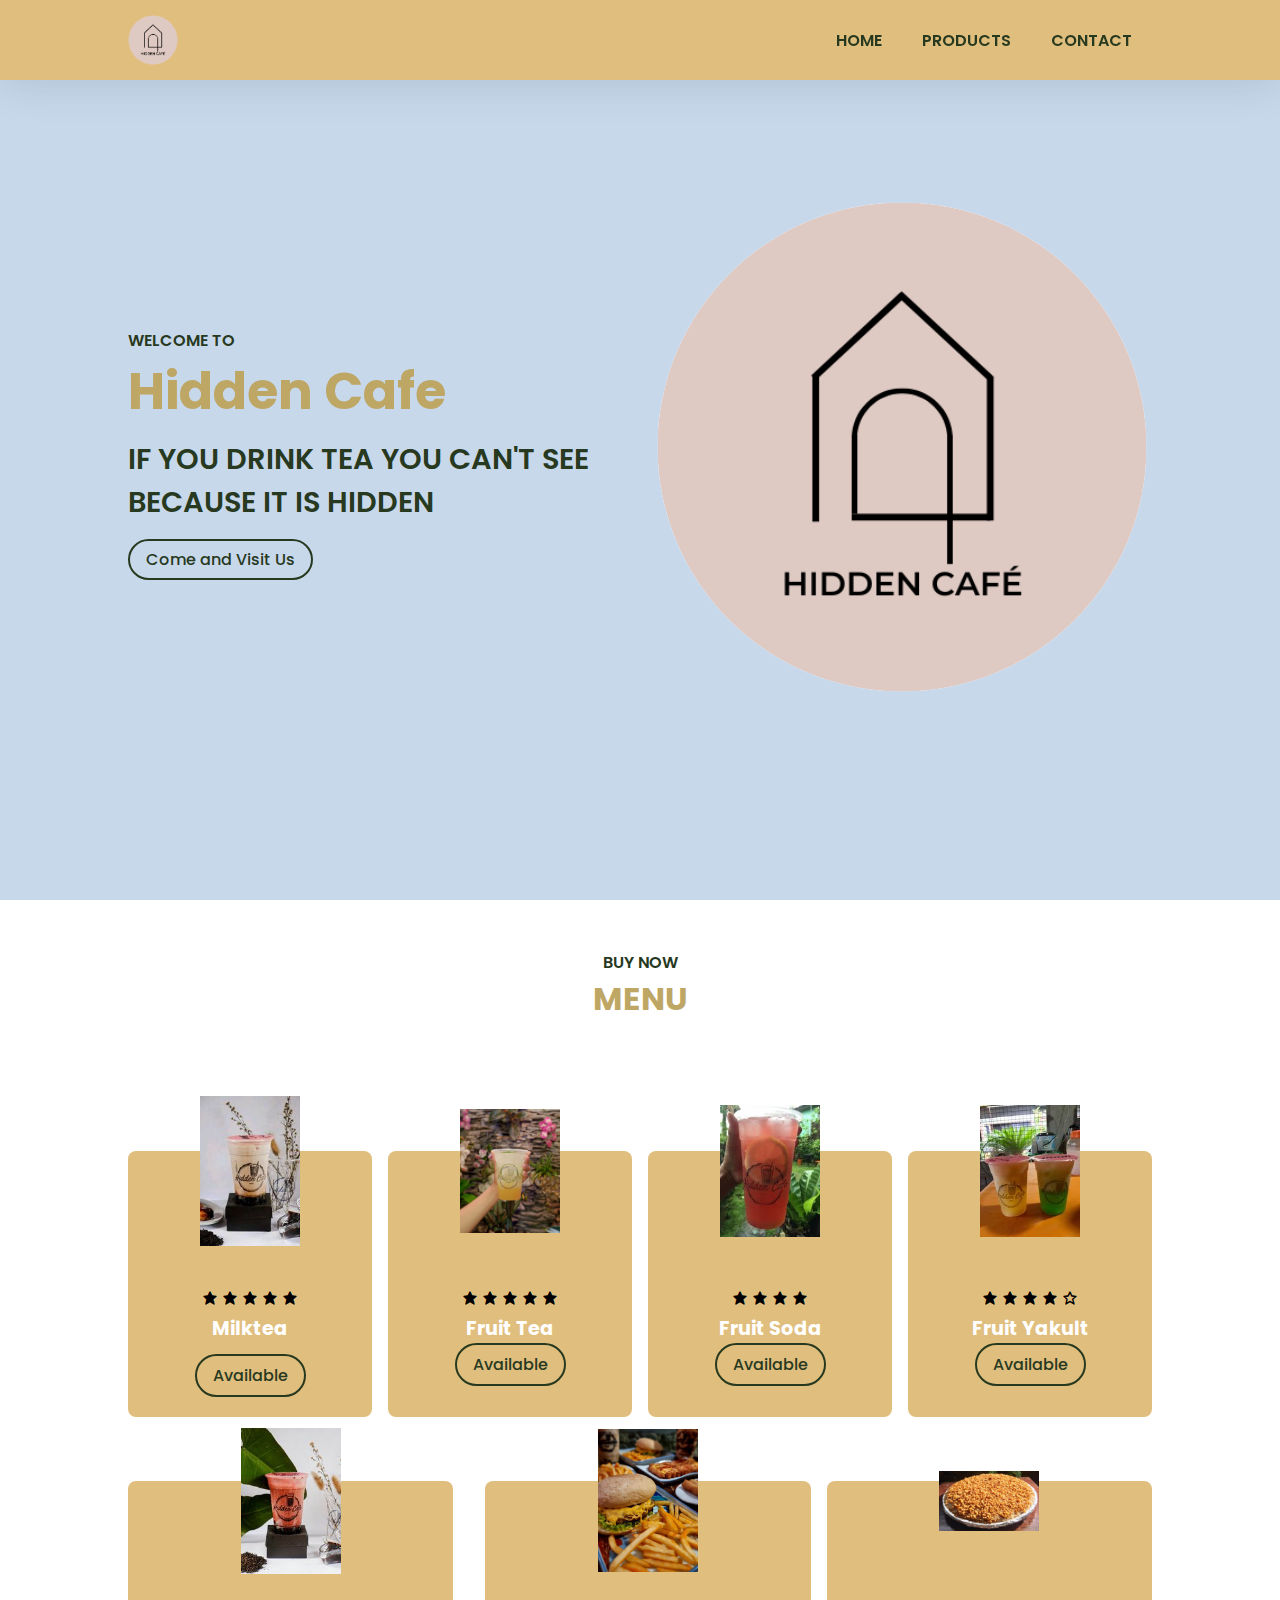
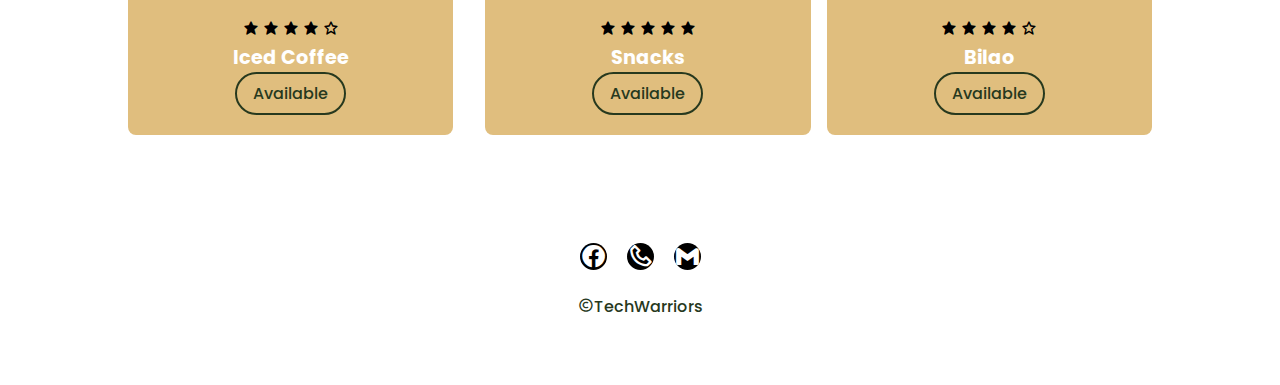
<file: index.html>
<!DOCTYPE html>
<html lang="en">
    <head>
        <title>Hidden Cafe</title>
        <meta charset="UTF-8">
        <meta http-equiv="X-UA-Compatible" content="IE=edge">
        <meta name="viewport" content="width=device-width, initial-scale=1.0">
        <link rel="icon" href="image/icon.png">
        <!--link To Css-->
        <link rel="stylesheet" href="css/style.css">
        <!-- Box Icons-->    
        <link rel="stylesheet"
        href="https://cdn.jsdelivr.net/npm/boxicons@latest/css/boxicons.min.css">
    </head>
    <body>
    <!--Navbar-->
    <header>
        <a href="#" class="logo"><img src="image/icon.png" alt="hidden cafe logo"></a>
        
        <ul class="navbar">
            <li><a href="#home">HOME</a></li>
            <li><a href="#products">PRODUCTS</a></li>
            <li><a href="#contact">CONTACT</a></li>
        </ul>
    
    </header>
    <!--HOME-->
    <section class="home" id="home">
        <div class="home-text">
            <span>Welcome To</span>
            <h1>Hidden Cafe</h1>
            <h2>If you drink tea you can't see<br> because it is HIDDEN</h2>
            <a href="#" class="btn">Come and Visit Us</a>
        </div>
        <div class="home-img">
            <img src="image/icon.png" alt="hidden cafe logo">
        </div>
    </section>
    <section class="products" id="products">
        <div class="heading">
                <span>Buy Now</span>
                <h1>MENU</h1>
            </div>
            <div class="products-container">
                <div class="box">
                    <div class="box-img">
                        <img src="image/milktea.jpg" alt="Milk tea">
                    </div>
                    <div class="stars">
                        <i class='bx bxs-star'></i>
                        <i class='bx bxs-star'></i>
                        <i class='bx bxs-star'></i>
                        <i class='bx bxs-star'></i>
                        <i class='bx bxs-star'></i>
                    </div>
                    <h2>Milktea</h2>
                    <span> </span>
                    <a href="Milkteaflavor.html" class="btn">Available</a>
                </div>
                     <div class="box">
                <div class="box-img">
                    <img src="image/fruitTea.jpg" alt="Fruit Tea">
                </div>
                <div class="stars">
                    <i class='bx bxs-star'></i>
                    <i class='bx bxs-star'></i>
                    <i class='bx bxs-star'></i>
                    <i class='bx bxs-star'></i>
                    <i class='bx bxs-star'></i>
                </div>
                <h2>Fruit Tea</h2>
                <a href="fruit tea.html"class="btn">Available</a>
                </div>
                <div class="box">
                    <div class="box-img">
                    <img src="image/fruitSoda.jpg" alt="Fruit Soda">
                </div>
                <div class="stars">
                    <i class='bx bxs-star'></i>
                    <i class='bx bxs-star'></i>
                    <i class='bx bxs-star'></i>
                    <i class='bx bxs-star'></i>
                </div>
                <h2>Fruit Soda</h2>
                <a href="fruitsoda.html" class="btn">Available</a>
                </div>
                <div class="box">
                    <div class="box-img">
                    <img src="image/fruitYakult.jpg" alt="Fruit Yakult">
                </div>
                <div class="stars">
                    <i class='bx bxs-star'></i>
                    <i class='bx bxs-star'></i>
                    <i class='bx bxs-star'></i>
                    <i class='bx bxs-star'></i>
                    <i class='bx bx-star' ></i>
                </div>
                <h2>Fruit Yakult</h2>
                <a href="fruit yakult.html" class="btn">Available</a>
                </div>
                <div class="box">
                    <div class="box-img">
                    <img src="image/IcedCoffee.jpg" alt="Iced Coffee">
                </div>
                <div class="stars">
                    <i class='bx bxs-star'></i>
                    <i class='bx bxs-star'></i>
                    <i class='bx bxs-star'></i>
                    <i class='bx bxs-star'></i>
                    <i class='bx bx-star' ></i>
                </div>        
                <h2>Iced Coffee</h2>
                <a href="Iced Coffee.html" class="btn">Available</a>
                </div>
            <div class="products-container"></div>
                <div class="box">
                    <div class="box-img">
                        <img src="image/snacks.jpg" alt="Snacks">
                </div>
                <div class="stars">
                    <i class='bx bxs-star'></i>
                    <i class='bx bxs-star'></i>
                    <i class='bx bxs-star'></i>
                    <i class='bx bxs-star'></i>
                    <i class='bx bxs-star'></i>
                </div>
                <h2>Snacks</h2>
                <a href="snacks.html" class="btn">Available</a>
                </div>
                <div class="box">
                     <div class="box-img">
                    <img src="image/bilao.jpg" alt="Bilao">
                </div>
                 <div class="stars">
                    <i class='bx bxs-star'></i>
                    <i class='bx bxs-star'></i>
                    <i class='bx bxs-star'></i>
                    <i class='bx bxs-star'></i>
                    <i class='bx bx-star' ></i>   
                </div>
                <h2>Bilao</h2>
                <a href="bilao.html" class="btn">Available</a>
                </div>
            </div>
    </div>
    </section>
    <section class="contact" id="contact">
        <div class="social">
            <a href="https://www.facebook.com/profile.php?id=100086311365367"><i class='bx bxl-facebook-circle' ></i></a>
            <a href="#"><i class='bx bx-phone'></i></i></a>
            <a href="https://l.facebook.com/l.php?u=https%3A%2F%2Fmail.google.com%2Fmail%2Fu%2F1%2F%3Ffbclid%3DIwAR2liajuRIXSs3pe4M2zfr3mFgVaLmNWqS-awzXGIAOpJj_uG2xFTkqTKFU%23inbox%3Fcompose%3DCllgCJTLpLvrVPNTHSslzVxfxJFXgLznzcSHpQpBzsdVvFkfNCFzGBmZdBzHqSHKCQTBBmfVrpL&h=AT38zEBx5f9hDCjrkaUKXOIbEU5x3Qe_wyc-og5F3fSC-43dmpoVC2BVTsVBz-q5xbQGFOgwryHR0JTLfv61gKXGi4Hp_h__791e0Rr-Q_fZus9uBS0p2VPJDRf62O4Ug4XnMA"><i class='bx bxl-gmail'></i></i></a>
        </div>
        <div class="links">
            <a href="personal info.html"><i class='bx bx-copyright'></i>TechWarriors</a>
        </div>
    </section>       
        
            
    <!--Link To Custom Js-->
    <script src="main.js"></script>
    </body>
</html>
</file>
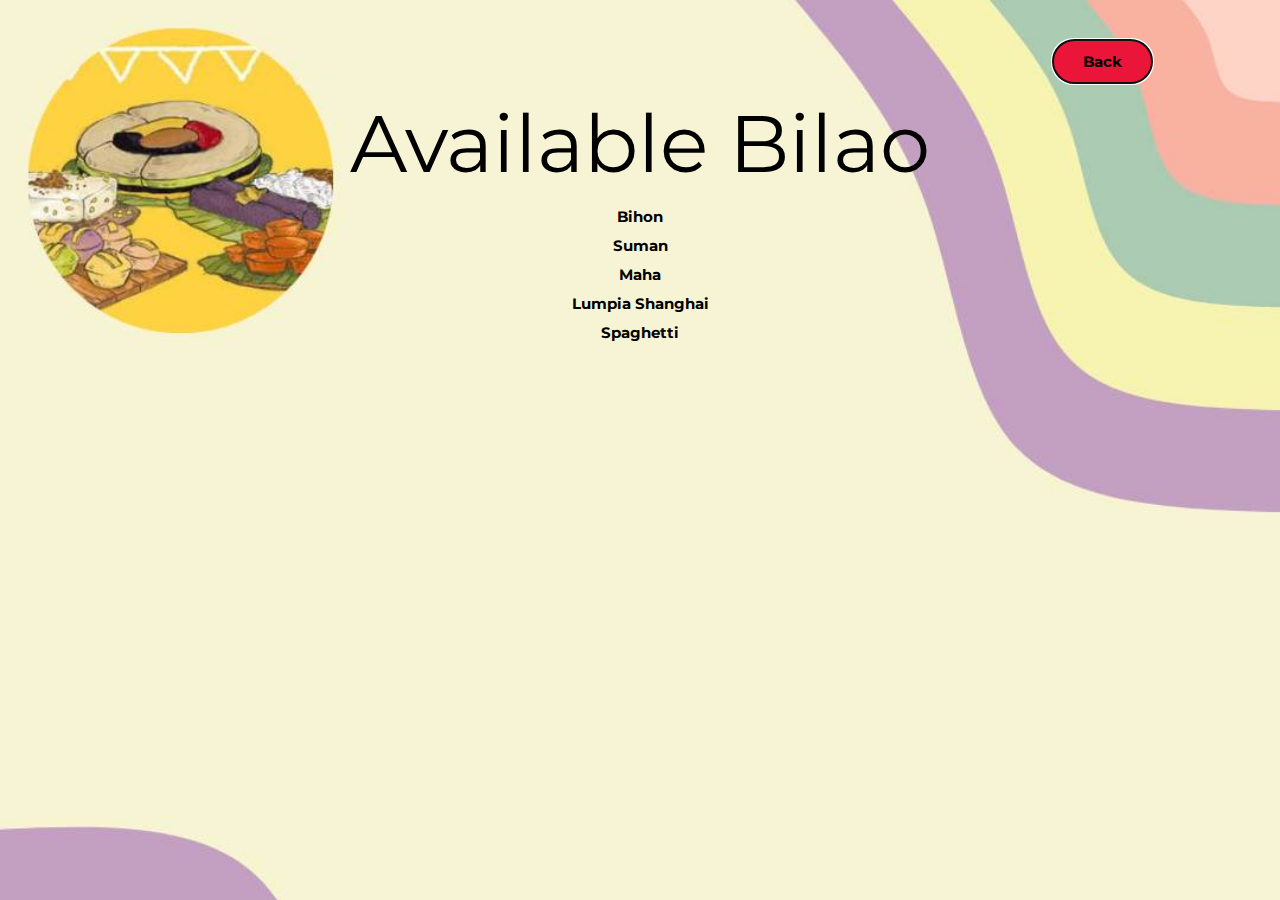
<file: bilao.html>
<!DOCTYPE html>
<html>
<head>
   <title>Hidden Cafe</title>
   <meta charset="UTF-8">
   <meta http-equiv="X-UA-Compatible" content="IE=edge">
   <meta name="viewport" content="width=device-width, initial-scale=1.0">
   <link rel="icon" href="image/icon.png">
   <link rel="stylesheet" href="css/products.css">
  

</style>
   </style>
</head>
<body background = "image/bbilao.jpg">
    <header>
            <nav>
                <a href="index.html#products"><button autofocus= autofocus>Back</button></a>
            </nav>
            <style>
                table {
                  font-family:Georgia ;font-weight: bold; font-size: 15px; color: black;
                  border-collapse: collapse;
                  width: 100%;
                }
                body {
                   background-repeat: no-repeat;
                   background-size: cover;
                }
                
                td, th {
                  border: 0px solid #dddddddd;
                  text-align: center;
                  padding: 5px;
                }
                
                </style>
                ‌</head>
                <body>
                <br>
                <br>
                <br>
                <br>
                <br>
                <p style="font-size:80px; color: black; text-align:center"> Available Bilao </p>
                
                <table>
                  <tr>
                    <th></th>
                
                  </tr>
                  <tr>
                
                    <td> Bihon </td>
                
                
                
                  </tr>
                  <tr>
                    <td> Suman </td>
                
                
                
                  </tr>
                  <tr>
                    <td> Maha </td>
                
                
                
                  </tr>
                  <tr>
                    <td> Lumpia Shanghai </td>
                
                
                  
                  </tr>
                  <tr>
                
                     <td> Spaghetti  </td>
                
                
                  </tr>
    </header>
</body>
</html>
</file>
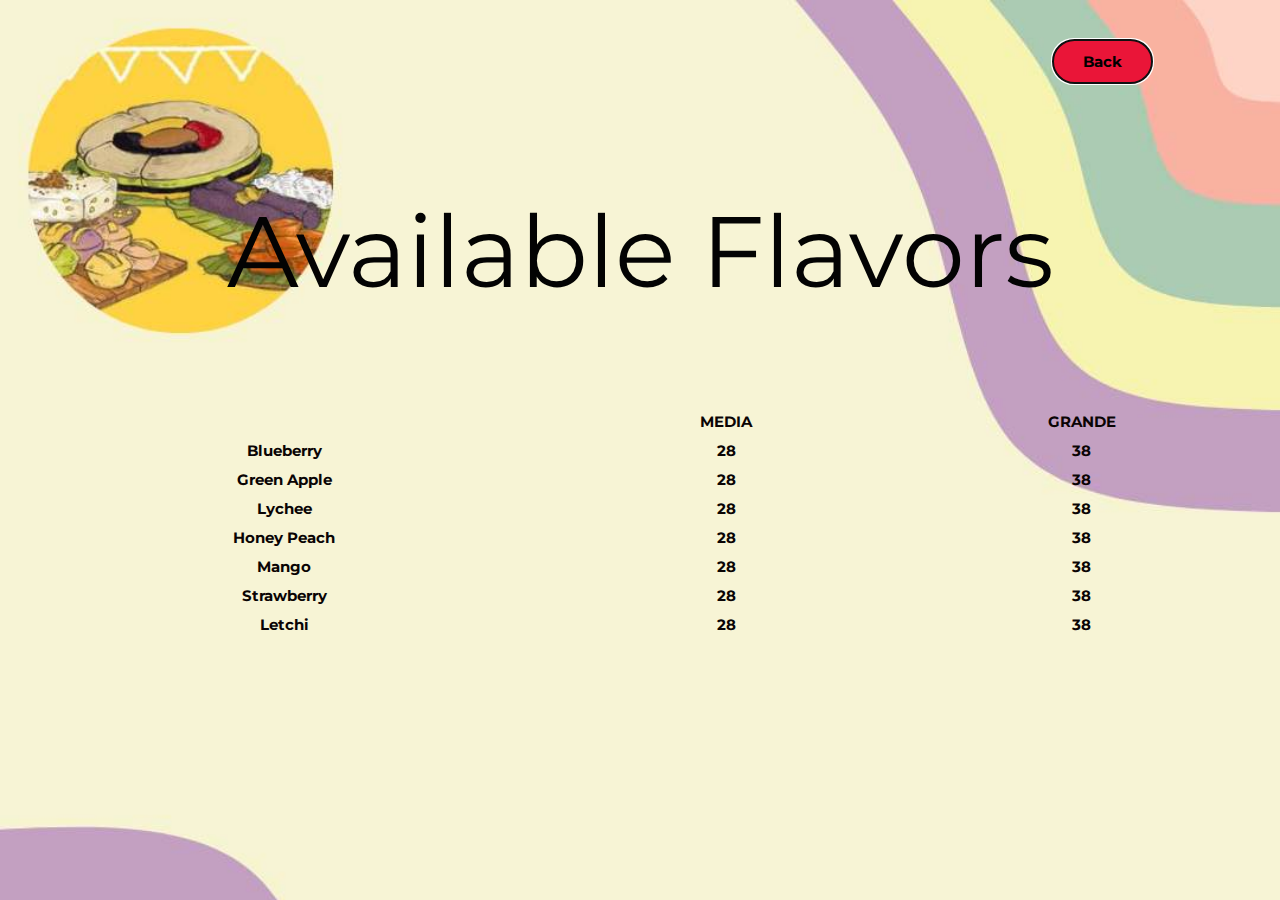
<file: fruit tea.html>
<!DOCTYPE html>
<html>
<head>
   <title>Hidden Cafe</title>
   <meta charset="UTF-8">
   <meta http-equiv="X-UA-Compatible" content="IE=edge">
   <meta name="viewport" content="width=device-width, initial-scale=1.0">
   <link rel="icon" href="image/icon.png">
   <link rel="stylesheet" href="css/products.css">
   <style>
      table {
        font-family:Georgia ;font-weight: bold;font-size: 15px; color: rgb(10, 4, 4);
        border-collapse: collapse;
        width: 100%;
      }
      body {
         background-repeat: no-repeat;
         background-size: cover;
      }
      
      td, th {
        border: 0px solid #dddddddd;
        text-align: center;
        padding: 5px;
      }
      
    </style>
</head>
<body background = "image/bbilao.jpg">
    <header>
            <nav>
                <a href="index.html#products"><button autofocus= autofocus>Back</button></a>
            </nav>
    </header>
    
        <body>
        <br>
        <br>
        <br>
        <br>
        <br>
        <br>
        <br>
        <br>
        <br>
        <br>
        <p style="font-size:100px; color: rgb(3, 3, 3); text-align:center"> Available Flavors </p>
        <br>
        <br>
        <br>
        <br>
        <br>
        <table>
          <tr>
            <th></th>
            <th> MEDIA </th>
            <th> GRANDE </th>
        
          </tr>
          <tr>
        
            <td> Blueberry </td>
            <td> 28 </td>
            <td> 38 </td>
        
          </tr>
          <tr>
            <td> Green Apple </td>
            <td> 28 </td>
            <td> 38 </td>
        
          </tr>
          <tr>
            <td> Lychee </td>
            <td> 28 </td>
            <td> 38 </td>
        
          </tr>
          <tr>
            <td> Honey Peach </td>
            <td> 28 </td>
            <td> 38 </td>
          </tr>
          <tr>
        
             <td> Mango </td>
             <td> 28 </td>
             <td> 38 </td>
        
          </tr>
          <tr>
             <td> Strawberry </td>
             <td> 28 </td>
             <td> 38 </td>
          </tr>
          <tr>
             <td> Letchi </td>
             <td> 28 </td>
             <td> 38 </td>
          </tr>
</body>
</html>
</file>
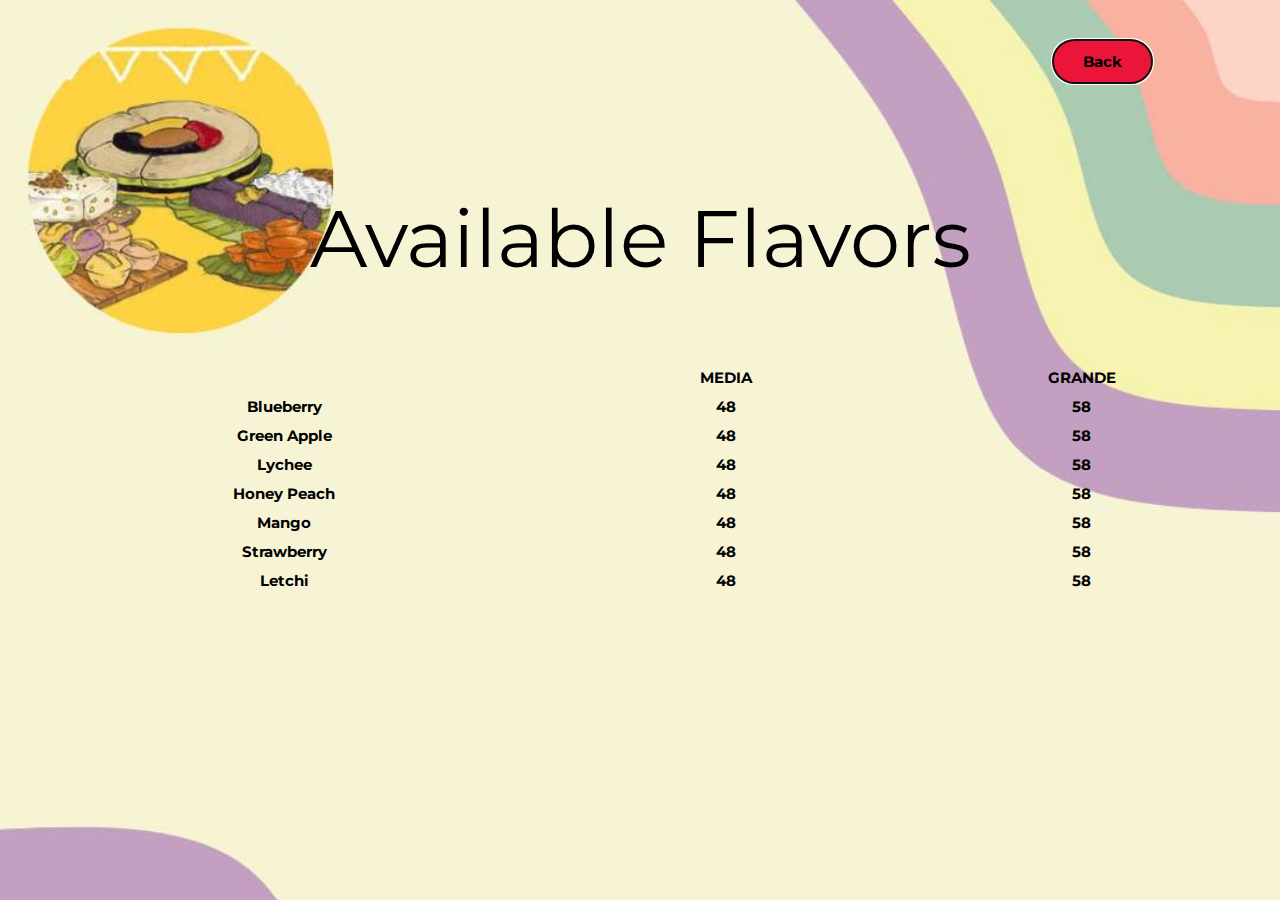
<file: fruit yakult.html>
<!DOCTYPE html>
<html>
<head>
   <title>Hidden Cafe</title>
   <meta charset="UTF-8">
   <meta http-equiv="X-UA-Compatible" content="IE=edge">
   <meta name="viewport" content="width=device-width, initial-scale=1.0">
   <link rel="icon" href="image/icon.png">
   <link rel="stylesheet" href="css/products.css">
</style>
   </style>
</head>
<body background = "image/bbilao.jpg">
    <header>
            <nav>
                <a href="index.html#products"><button autofocus= autofocus>Back</button></a>
            </nav>
            <style>
                table {
                  font-family:Georgia ;font-weight: bold; font-size: 15px;color: black;
                  border-collapse: collapse;
                  width: 100%;
                }
                body {
                   background-repeat: no-repeat;
                   background-size: cover;
                }
                
                td, th {
                  border: 0px solid #dddddddd;
                  text-align: center;
                  padding: 5px;
                }
                
                </style>
                ‌</head>
                <body>
                    <br>
                    <br>
                    <br>
                    <br>
                    <br>
                    <br>
                    <br>
                    <br>
                    <br>
                    <br>
                <p style="font-size:80px; color: black; text-align:center"> Available Flavors </p>
                <br>
                <br>
                <br>
                <br>
                <table>
                  <tr>
                    <th></th>
                    <th> MEDIA </th>
                    <th> GRANDE </th>
                
                  </tr>
                  <tr>
                
                    <td> Blueberry </td>
                    <td> 48 </td>
                    <td> 58 </td>
                
                  </tr>
                  <tr>
                    <td> Green Apple </td>
                    <td> 48 </td>
                    <td> 58 </td>
                
                  </tr>
                  <tr>
                    <td> Lychee </td>
                    <td> 48 </td>
                    <td> 58 </td>
                
                  </tr>
                  <tr>
                    <td> Honey Peach </td>
                    <td> 48 </td>
                    <td> 58 </td>
                  </tr>
                  <tr>
                
                     <td> Mango </td>
                     <td> 48 </td>
                     <td> 58 </td>
                
                  </tr>
                  <tr>
                     <td> Strawberry </td>
                     <td> 48 </td>
                     <td> 58 </td>
                  </tr>
                  <tr>
                     <td> Letchi </td>
                     <td> 48 </td>
                     <td> 58 </td>
                  </tr>
    </header>
</body>
</html>
</file>
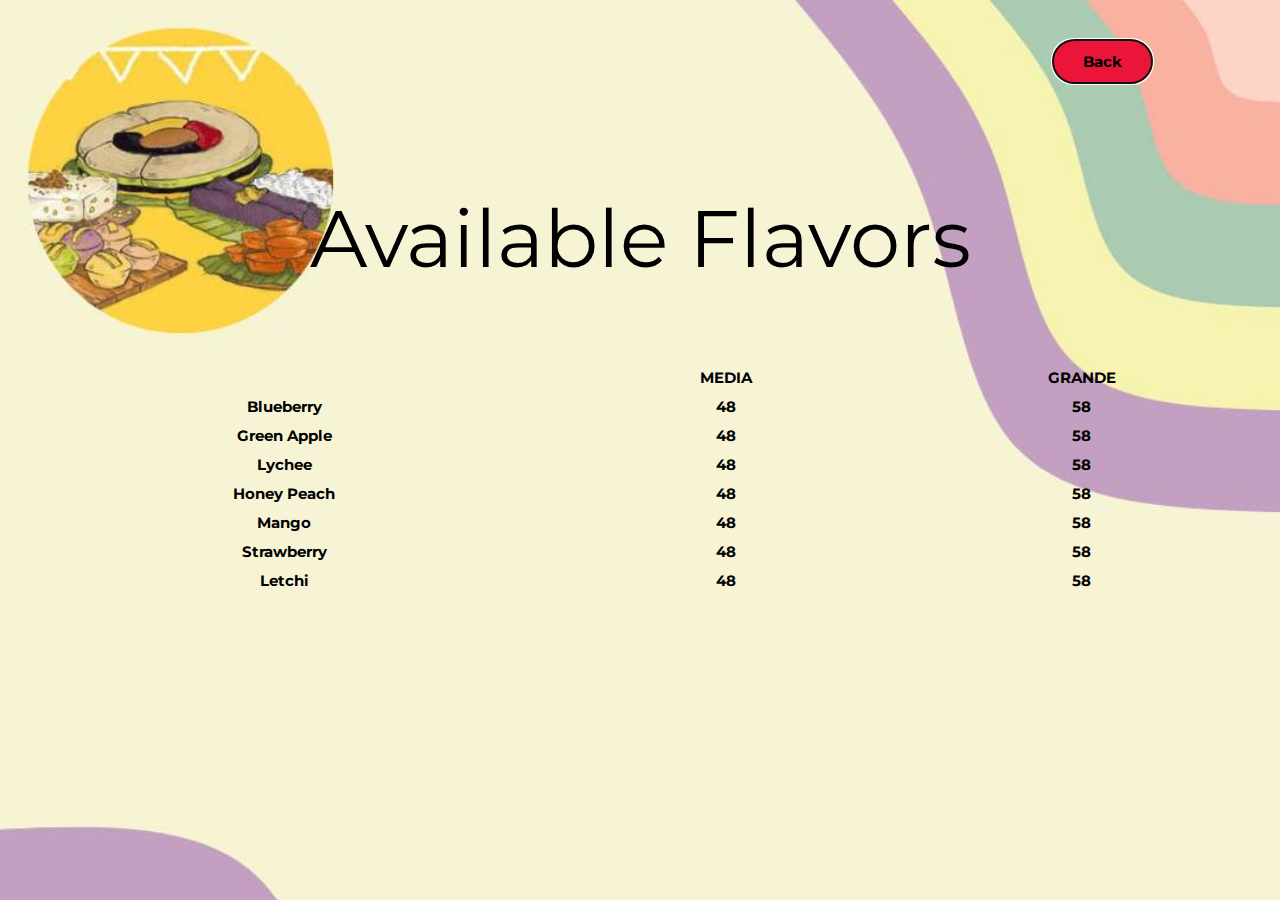
<file: fruitsoda.html>
<!DOCTYPE html>
<html>
<head>
   <title>Hidden Cafe</title>
   <meta charset="UTF-8">
   <meta http-equiv="X-UA-Compatible" content="IE=edge">
   <meta name="viewport" content="width=device-width, initial-scale=1.0">
   <link rel="icon" href="image/icon.png">
   <link rel="stylesheet" href="css/products.css">
   

</style>
   </style>
</head>
<body background = "image/bbilao.jpg">
    <header>
            <nav>
                <a href="index.html#products"><button autofocus= autofocus>Back</button></a>
            </nav>
            <style>
                table {
                  font-family:Georgia ;font-weight: bold; font-size: 15px;color: black;
                  border-collapse: collapse;
                  width: 100%;
                }
                body {
                   background-repeat: no-repeat;
                   background-size: cover;
                }
                
                td, th {
                  border: 0px solid #dddddddd;
                  text-align: center;
                  padding: 5px;
                }
                
                </style>
                ‌</head>
                <body>
                    <br>
                    <br>
                    <br>
                    <br>
                    <br>
                    <br>
                    <br>
                    <br>
                    <br>
                    <br>
                <p style="font-size:80px; color: black; text-align:center"> Available Flavors </p>
                <br>
                <br>
                <br>
                <br>
                <table>
                  <tr>
                    <th></th>
                    <th> MEDIA </th>
                    <th> GRANDE </th>
                
                  </tr>
                  <tr>
                
                    <td> Blueberry </td>
                    <td> 48 </td>
                    <td> 58 </td>
                
                  </tr>
                  <tr>
                    <td> Green Apple </td>
                    <td> 48 </td>
                    <td> 58 </td>
                
                  </tr>
                  <tr>
                    <td> Lychee </td>
                    <td> 48 </td>
                    <td> 58 </td>
                
                  </tr>
                  <tr>
                    <td> Honey Peach </td>
                    <td> 48 </td>
                    <td> 58 </td>
                  </tr>
                  <tr>
                
                     <td> Mango </td>
                     <td> 48 </td>
                     <td> 58 </td>
                
                  </tr>
                  <tr>
                     <td> Strawberry </td>
                     <td> 48 </td>
                     <td> 58 </td>
                  </tr>
                  <tr>
                     <td> Letchi </td>
                     <td> 48 </td>
                     <td> 58 </td>
                  </tr>
    </header>
</body>
</html>
</file>
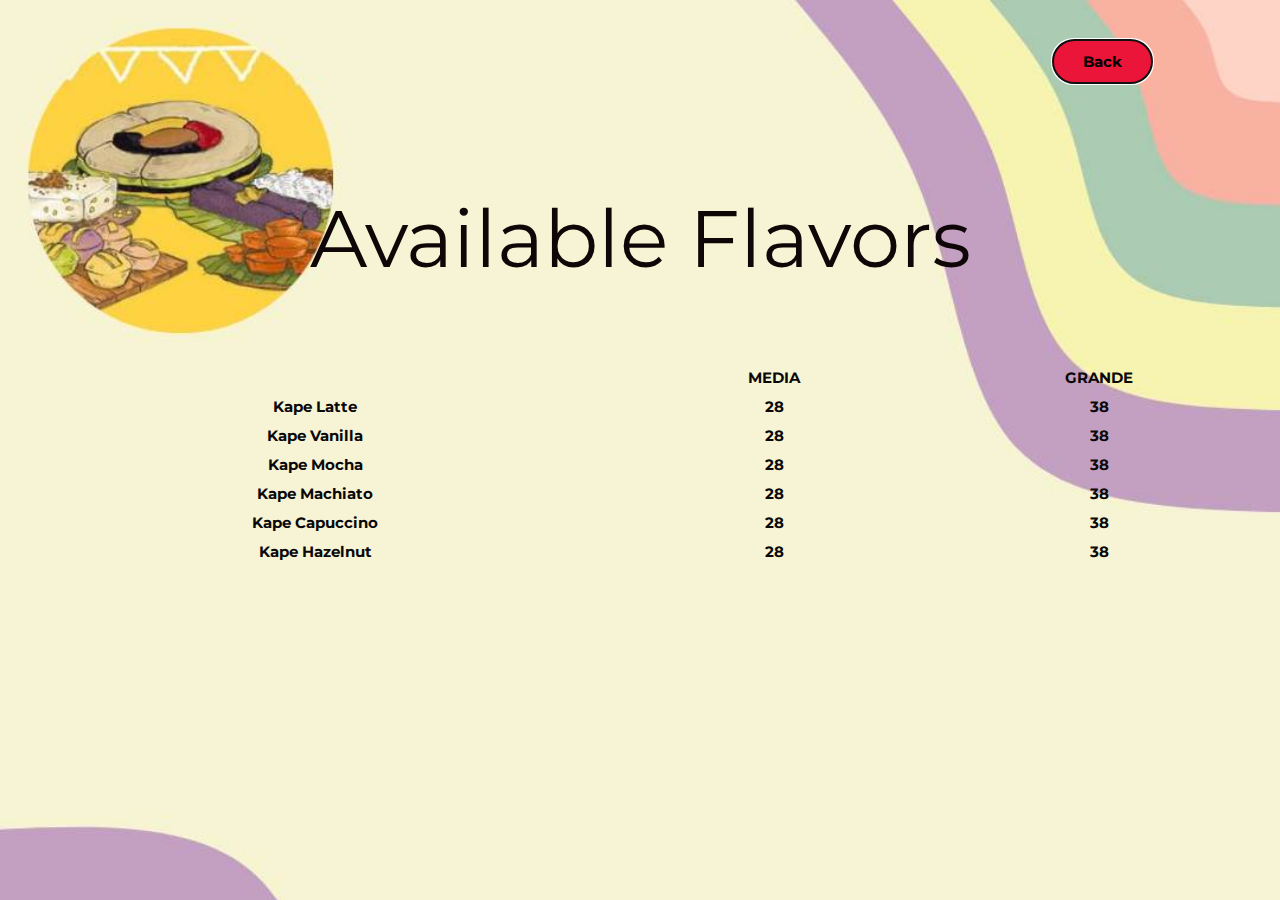
<file: Iced Coffee.html>
<!DOCTYPE html>
<html>
<head>
   <title>Hidden Cafe</title>
   <meta charset="UTF-8">
   <meta http-equiv="X-UA-Compatible" content="IE=edge">
   <meta name="viewport" content="width=device-width, initial-scale=1.0">
   <link rel="icon" href="image/icon.png">
   <link rel="stylesheet" href="css/products.css">
 

</style>
   </style>
</head>
<body background = "image/bbilao.jpg">
    <header>
            <nav>
                <a href="index.html#products"><button autofocus= autofocus>Back</button></a>
            </nav>
            <style>
                table {
                  font-family:Georgia ;font-weight: bold; font-size: 15px;color: rgb(10, 8, 8);
                  border-collapse: collapse;
                  width: 100%;
                }
                
                body {
                   background-repeat: no-repeat;
                   background-size: cover;
                }
                td, th {
                  border: 0px solid #dddddddd;
                  text-align: center;
                  padding: 5px;
                }
                
                
                </style>
                ‌</head>
                <body>
                    <br>
                    <br>
                    <br>
                    <br>
                    <br>
                    <br>
                    <br>
                    <br>
                    <br>
                    <br>
                <p style="font-size:80px; color: rgb(15, 7, 7); text-align:center"> Available Flavors </p>
                <br>
              <br>
              <br>
              <br>
              
                <table>
                  <tr>
                    <th></th>
                    <th> MEDIA </th>
                    <th> GRANDE </th>
                
                  </tr>
                  <tr>
                
                    <td> Kape Latte </td>
                    <td> 28 </td>
                    <td> 38 </td>
                
                  </tr>
                  <tr>
                    <td> Kape Vanilla </td>
                    <td> 28 </td>
                    <td> 38 </td>
                
                  </tr>
                  <tr>
                    <td> Kape Mocha </td>
                    <td> 28 </td>
                    <td> 38 </td>
                
                  </tr>
                  <tr>
                    <td> Kape Machiato </td>
                    <td> 28 </td>
                    <td> 38 </td>
                  </tr>
                  <tr>
                
                     <td> Kape Capuccino </td>
                     <td> 28 </td>
                     <td> 38 </td>
                
                  </tr>
                  <tr>
                     <td> Kape Hazelnut </td>
                     <td> 28 </td>
                     <td> 38 </td>
                
                  </tr>
    </header>
</body>
</html>
</file>
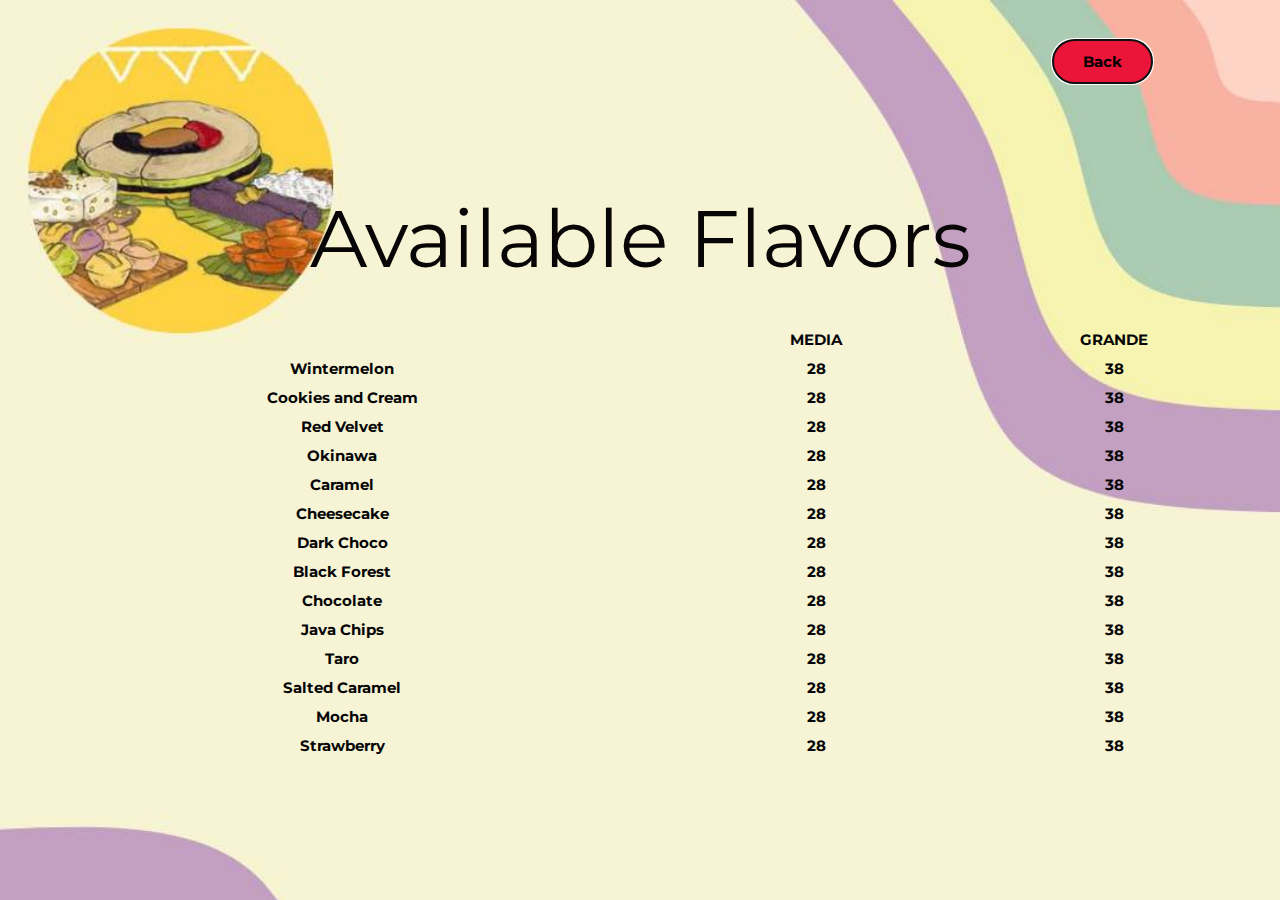
<file: Milkteaflavor.html>
<!DOCTYPE html>
<html>
<head>
   <title>Hidden Cafe</title>
   <meta charset="UTF-8">
   <meta http-equiv="X-UA-Compatible" content="IE=edge">
   <meta name="viewport" content="width=device-width, initial-scale=1.0">
   <link rel="icon" href="image/icon.png">
   <link rel="stylesheet" href="css/products.css">

</style>
   </style>
</head>
<body background = "image/bbilao.jpg">
    <header>
            <nav>
                <a href="index.html#products"><button autofocus= autofocus>Back</button></a>
            </nav>
            <style>
                table {
                  font-family:Georgia ;font-weight: bold; font-size: 15px;color:  rgb(5, 5, 5);
                  border-collapse: collapse;
                  width: 100%;
                }
                body {
                   background-repeat: no-repeat;
                   background-size: cover;
                }
                
                td, th {
                  border: 0px solid #dddddddd;
                  text-align: center;
                  padding: 5px;
                }
                
              </style>
‌</head>
<body>
  <br>
  <br>
  <br>
  <br>
  <br>
  <br>
  <br>
  <br>
  <br>
  <br>
<p style="font-size:80px; color: rgb(7, 5, 5); text-align:center"> Available Flavors </p>
<br>
<br>
<table>
  <tr>
    <th></th>
    <th> MEDIA </th>
    <th> GRANDE </th>

  </tr>
  <tr>

    <td> Wintermelon </td>
    <td>28 </td>
    <td> 38 </td>

  </tr>
  <tr>
    <td> Cookies and Cream </td>
    <td> 28 </td>
    <td> 38 </td>

  </tr>
  <tr>
    <td> Red Velvet </td>
    <td> 28 </td>
    <td> 38 </td>

  </tr>
  <tr>
    <td> Okinawa </td>
    <td>28</td>
    <td>38</td>
  </tr>
  <tr>

     <td> Caramel </td>
     <td> 28 </td>
     <td> 38 </td>

  </tr>
  <tr>
     <td> Cheesecake </td>
     <td> 28 </td>
     <td> 38 </td>
  </tr>
  <tr>
     <td> Dark Choco </td>
     <td> 28 </td>
     <td> 38 </td>
  </tr>
  <tr>
     <td> Black Forest </td>
     <td> 28 </td>
     <td> 38 </td>
  </tr>
  <tr>
     <td> Chocolate </td>
     <td> 28 </td>
     <td> 38 </td>
  </tr>
  <tr>
     <td> Java Chips </td>
     <td> 28 </td>
     <td> 38 </td>
  </tr>
  <tr>
     <td> Taro </td>
     <td> 28 </td>
     <td> 38 </td>
  </tr>
  <tr>
     <td> Salted Caramel </td>
     <td> 28 </td>
     <td> 38 </td>
  </tr>
  <tr>
     <td> Mocha </td>
     <td> 28 </td>
     <td> 38 </td>
  </tr>
  <tr>
     <td> Strawberry </td>
     <td> 28 </td>
     <td> 38 </td>
  </tr>
    </header>
</body>
</html>
</file>
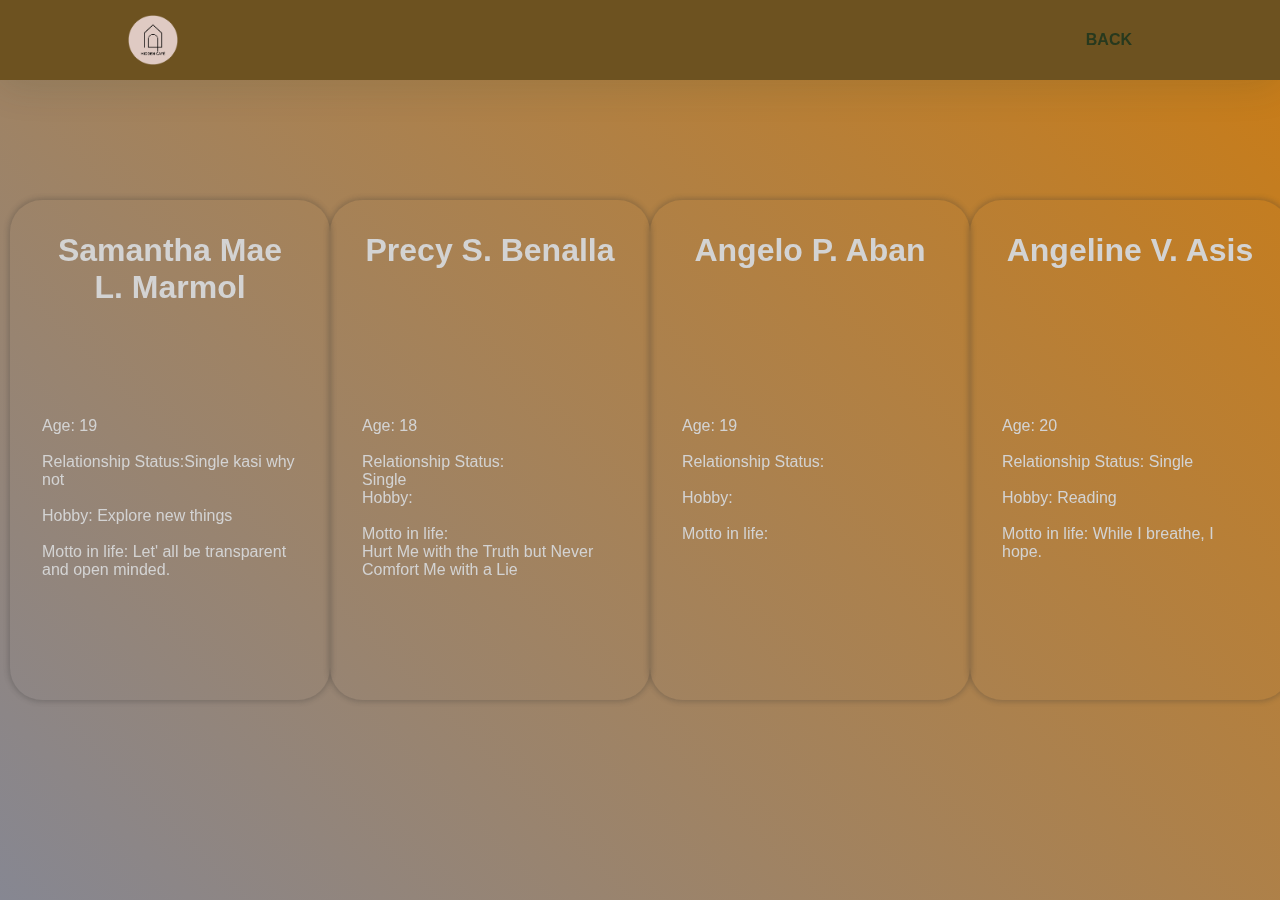
<file: personal info.html>
<!DOCTYPE html>
<html>
    <head>
        <title>Hidden Cafe</title>
        <link rel="icon" href="image/icon.png">
        
        <link rel="stylesheet" type="text/css" href="css/personal info.css">
    </head>
    <body>
        <header>
            <a href="#" class="logo"><img src="image/icon.png" alt="Hidden Cafe"></a>
            <div class="bx bx-menu" id="menu"></div>
    
            <ul class="navbar">
                <li><a href="index.html#contact">BACK</a></li>
            </ul>
        </header>
        <div class="container">
            <div class="card">
                <div class="front">
                    <center><h1>Samantha Mae L. Marmol<br></br><br></br></h1></center>
                        <p>Age: 19<br></br></p>
                        <p>Relationship Status:Single kasi why not<br></br></p>
                        <p>Hobby: Explore new things<br></br></p>
                        <p>Motto in life: Let' all be transparent and open minded.<br></br></p>
                </div>
                <div class="back">
                    <img src="image/sam.jpg"  height = "390">
                </div>
            </div>
        </div>
        <div class="container">
            <div class="card">
                <div class="front">
                    <center><h1>Precy S. Benalla<br></br><br></br><br></h1></center>
                        <p>Age: 18<br></br></p>
                        <p>Relationship Status: <br>Single</br></p>
                        <p>Hobby:<br></br></p>
                        <p>Motto in life:<br>Hurt Me with the Truth but Never Comfort Me with a Lie</br></p>
                </div>
                <div class="back">
                    <img src="image/precy.jpg" height = "400">
                </div>
            </div>
        </div>
        <div class="container">
            <div class="card">
                <div class="front">
                    <center><h1>Angelo P. Aban<br></br><br></br><br></h1></center>
                        <p>Age: 19<br></br></p>
                        <p>Relationship Status:<br></br></p>
                        <p>Hobby:<br></br></p>
                        <p>Motto in life:<br></br></p>
                </div>
                <div class="back">
                    <img src="image/angelo.jpg"height = "400">
                </div>
            </div>
        </div>
        <div class="container">
            <div class="card">
                <div class="front">
                    <center><h1>Angeline V. Asis<br></br><br></br><br></h1></center>
                        <p>Age: 20<br></br></p>
                        <p>Relationship Status: Single<br></br></p>
                        <p>Hobby: Reading<br></br></p>
                        <p>Motto in life: While I breathe, I hope.<br></br></p>
                </div>
                <div class="back">
                    <img src="image/angeline.jpg"height = "340">
                </div>
            </div>
        </div>
    </body>
</html>
</file>
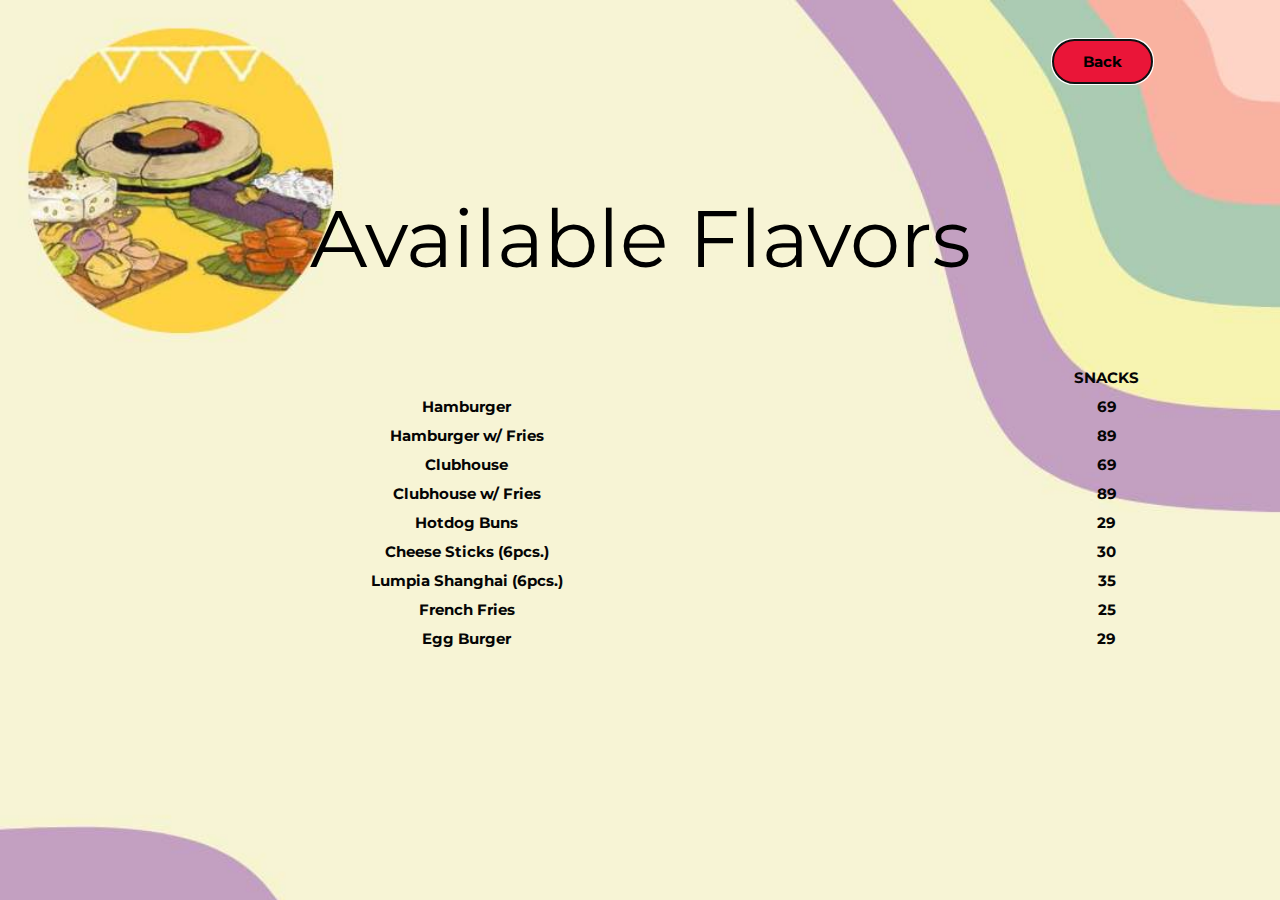
<file: snacks.html>
<!DOCTYPE html>
<html>
<head>
   <title>Hidden Cafe</title>
   <meta charset="UTF-8">
   <meta http-equiv="X-UA-Compatible" content="IE=edge">
   <meta name="viewport" content="width=device-width, initial-scale=1.0">
   <link rel="icon" href="image/icon.png">
   <link rel="stylesheet" href="css/products.css">

</style>
   </style>
</head>
<body background = "image/bbilao.jpg">
    <header>
            <nav>
                <a href="index.html#products"><button autofocus= autofocus>Back</button></a>
            </nav>
            <style>
                table {
                  font-family:Georgia ;font-weight: bold; font-size: 15px;color:  rgb(5, 5, 5);
                  border-collapse: collapse;
                  width: 100%;
                }
                body {
                   background-repeat: no-repeat;
                   background-size: cover;
                }
                
                td, th {
                  border: 0px solid #dddddddd;
                  text-align: center;
                  padding: 5px;
                }
                
                
                </style>
                ‌</head>
                <body>
                    <br>
                    <br>
                    <br>
                    <br>
                    <br>
                    <br>
                    <br>
                    <br>
                    <br>
                    <br>
                <p style="font-size:80px; color: black; text-align:center"> Available Flavors </p>
                <br>
                <br>
                <br>
                <br>
              
                <table>
                  <tr>
                    <th></th>
                    <th> SNACKS </th>
                
                
                  </tr>
                  <tr>
                
                    <td> Hamburger </td>
                    <td> 69 </td>
                
                
                  </tr>
                  <tr>
                    <td> Hamburger w/ Fries </td>
                    <td> 89 </td>
                
                
                  </tr>
                  <tr>
                    <td> Clubhouse </td>
                    <td> 69 </td>
                
                
                  </tr>
                  <tr>
                    <td> Clubhouse w/ Fries </td>
                    <td> 89 </td>
                
                  
                  </tr>
                  <tr>
                
                     <td> Hotdog Buns  </td>
                     <td> 29 </td>
                
                
                  </tr>
                  <tr>
                     <td> Cheese Sticks (6pcs.) </td>
                     <td> 30 </td>
                 
                  </tr>
                  <tr>
                     <td> Lumpia Shanghai (6pcs.) </td>
                     <td> 35 </td>
                  
                  </tr>
                  <tr>
                     <td> French Fries </td>
                     <td> 25 </td>
                     
                  </tr>
                  <tr>
                      <td> Egg Burger </td>
                      <td> 29 </td>
                  
                  </tr>
    </header>
</body>
</html>
</file>
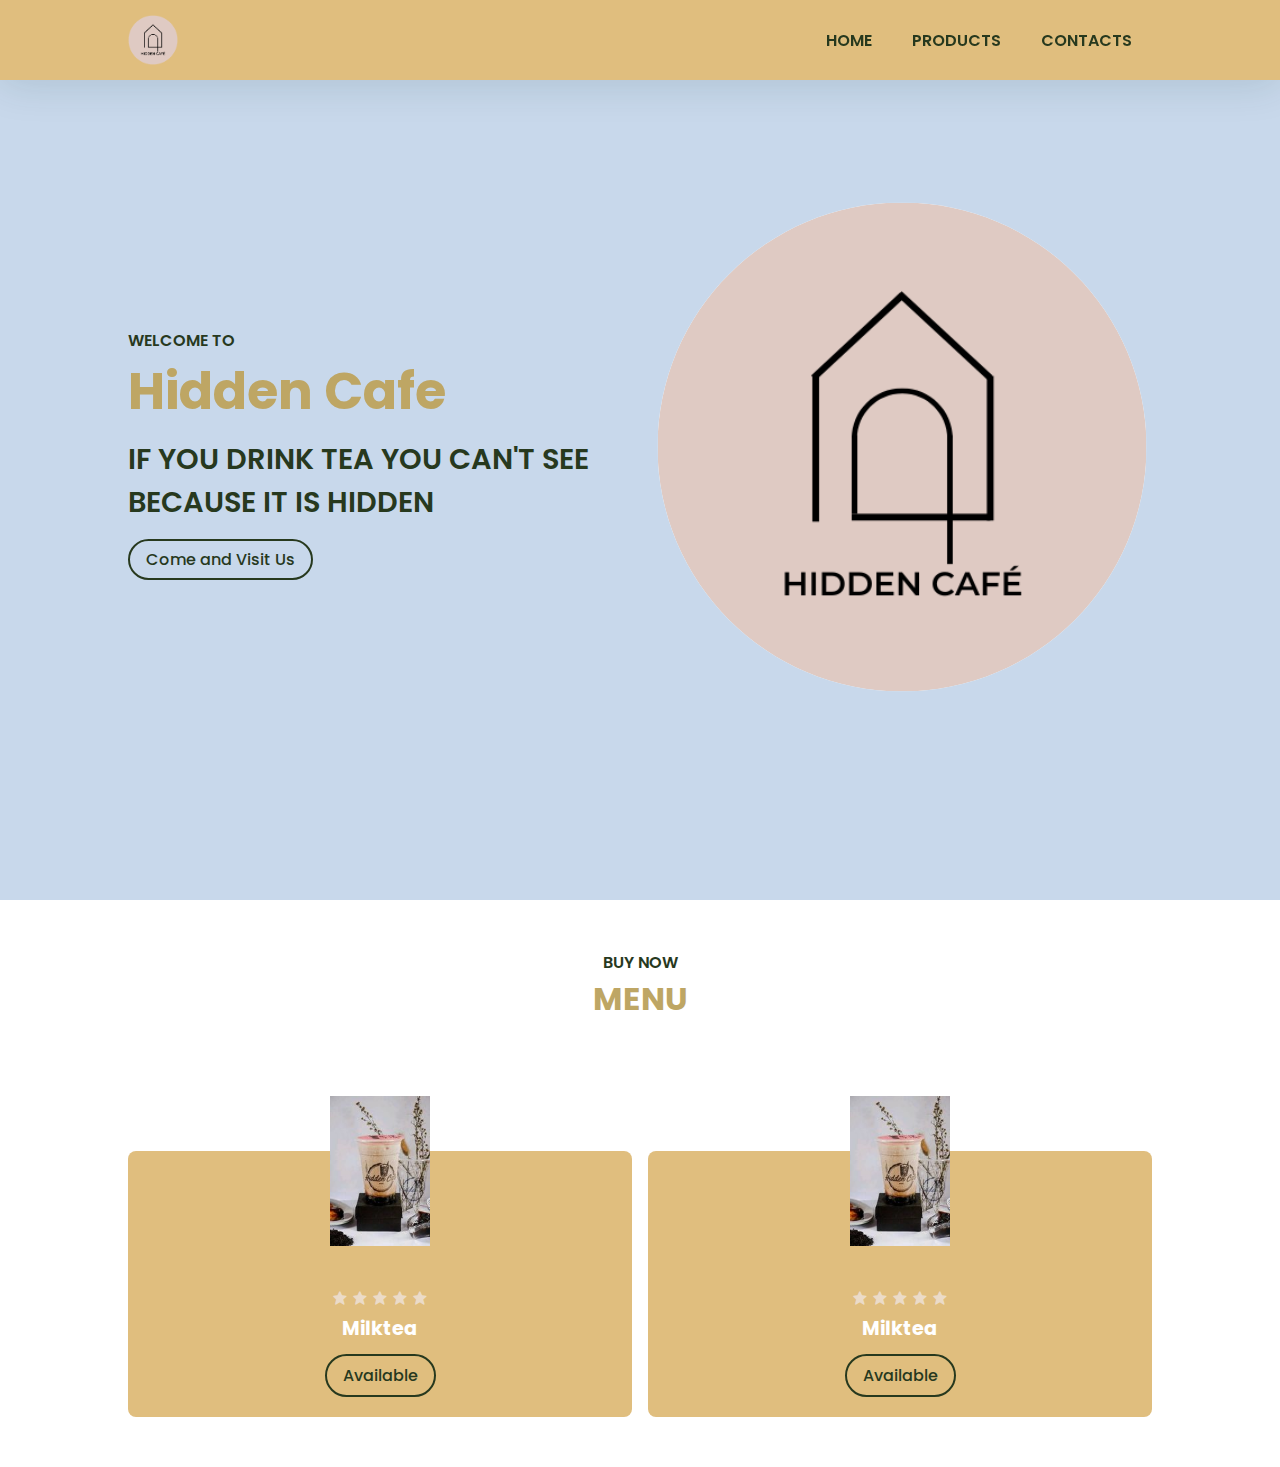
<file: try.html>
<!DOCTYPE html>
<html lang="en">
<head>
    <meta charset="UTF-8">
    <meta http-equiv="X-UA-Compatible" content="IE=edge">
    <meta name="viewport" content="width=device-width, initial-scale=1.0">
    <link rel="icon" href="image/icon.png">
    <!--link To Css-->
    <link rel="stylesheet" href="styleko.css">
    <!-- Box Icons-->    
    <link rel="stylesheet"
    href="https://cdn.jsdelivr.net/npm/boxicons@latest/css/boxicons.min.css">

</head>
<body>
    <header>
        <a href="#" class="logo"><img src="image/icon.png" alt="hidden cafe logo"></a>
        <div class="bx bx-menu" id="menu-icon"></div>

        <ul class="navbar">
            <li><a href="#home">Home</a></li>
            <li><a href="#products">Products</a></li>
            <li><a href="#contacts">COntacts</a></li>
        </ul>
    </header>
    <section class="home" idx="home">
        <div class="home-text">
            <span>Welcome To</span>
            <h1>Hidden Cafe</h1>
            <h2>If you drink tea you can't see<br> because it is HIDDEN</h2>
            <a href="#" class="btn">Come and Visit Us</a>
        </div>
        <div class="home-img">
            <img src="image/icon.png" alt="hidden cafe logo">
        </div>
    </section>
    <section class="products" id="products">
        <div class="heading">
            <span>Buy Now</span>
            <h1>MENU</h1>
        </div>
        <div class="products-container">
            <div class="box">
                <div class="box-img">
                    <img src="image/milktea.jpg" alt="Milk tea">
                </div>
                <div class="stars">
                    <i class='bx bxs-star'></i>
                    <i class='bx bxs-star'></i>
                    <i class='bx bxs-star'></i>
                    <i class='bx bxs-star'></i>
                    <i class='bx bxs-star'></i>
                </div>
                <h2>Milktea</h2>
                    <span> </span>
                    <a href="Milkteaflavor.html" class="btn">Available</a>
            </div>
            <div class="box">
                <div class="box-img">
                    <img src="image/milktea.jpg" alt="Milk tea">
                </div>
                <div class="stars">
                    <i class='bx bxs-star'></i>
                    <i class='bx bxs-star'></i>
                    <i class='bx bxs-star'></i>
                    <i class='bx bxs-star'></i>
                    <i class='bx bxs-star'></i>
                </div>
                <h2>Milktea</h2>
                    <span> </span>
                    <a href="Milkteaflavor.html" class="btn">Available</a>
            </div>
        </div>
    </section>
    
    
    <script src="main.js"></script>
</body>
</html>
</file>
<file: css/style.css>
/*Google Fonts*/

@import url('https://fonts.googleapis.com/css2?family=Open+Sans:wght@500&family=Poppins:ital,wght@0,200;0,400;0,600;0,700;1,100&display=swap');

* {
    margin: 0;
    padding: 0;
    box-sizing: border-box;
    scroll-padding-top: 2rem;
    text-decoration: none;
    list-style: none;
    scroll-behavior: smooth;
    font-family: "Poppins", sans-serif;
}

:root {
    --main-color: #bea664;
    --second-color: #27391e;
}

section {
    padding: 50px 10%;
}

*::selection {
    color: #fff;
    background: var(--main-color);
}

img {
    width: 100%;
}

header {
    position: fixed;
    width: 100%;
    top: 0;
    right: 0;
    z-index: 1000;
    display: flex;
    align-items: center;
    justify-content: space-between;
    background: rgb(224, 190, 126);
    box-shadow: 0 4px 41px rgb(14 55 54/14%);
    padding: 15px 10%;
    transition: 0.2s;
}

.logo {
    display: flex;
    align-items: center;

}

.logo img {
    width: 50px;
}

.navbar {
    display: flex;
}

.navbar a {
    font-size: 1rem;
    padding: 11px 20px;
    color: var(--second-color);
    font-weight: 600;
    text-transform: uppercase;
}

.navbar a:hover{
    color: var(--main-color);
}

#menu-icon {
    font-size: 24px;
    cursor: pointer;
    z-index: 1001;
    display: none;
}

.home {
    width: 100%;
    min-height: 100vh;
    display: flex;
    flex-wrap: wrap;
    align-items: center;
    background: #c8d8eb;
    gap: 1rem;
}

.home-text {
    flex: 1 1 17rem;
}

.home.img {
    flex: 2rem;
}

.home-img img {
    animation: animate 3s linear infinite;
}

@keyframes animate {
    0% {
        transform: translate(-11px, 0);
    }

    50% {
        transform: translate(-0px, -11px);
    }

    100% {
        transform: translate(-11px, 0);
    }
}

.home-text span {
    font-size: 1rem;
    text-transform: uppercase;
    font-weight: 600;
    color: var(--second-color);
}

.home-text h1 {
    font-size: 3.2rem;
    color: var(--main-color);
    font-weight: bolder;
}

.home-text h2 {
    font-size: 1.8rem;
    font-weight: 600;
    color: var(--second-color);
    text-transform: uppercase;
    margin: 0.5rem 0 1.4rem;
}

.btn {
    padding: 7px 16px;
    border: 2px solid var(--second-color);
    border-radius: 40px;
    color: var(--second-color);
    font-weight: 500;
}

.btn:hover{
    color: #fff;
    background: var(--second-color);
}

.heading {
    text-align: center;
    text-transform: uppercase;
}

.heading span {
    font-size: 1rem;
    font-weight: 600;
    color: var(--second-color);
}

.heading h1 {
    font-size: 2rem;
    color: var(--main-color);
}
.products-container{
    display: flex;
    flex-wrap:wrap;
    gap: 1rem;
    margin-top: 5rem;
}
.products-container .box{
    flex: 1  1 10rem;
    background:rgb(224, 190, 126); 
    padding: 20px;
    display: flex;
    text-align: center;
    flex-direction: column;
    align-items: center;
    margin-top: 3rem;
    border-radius: 0.5rem;
}
.products-container .box .box-img{
    width: 200px;
    height:200px;
    margin-top: -100px;
}
.products-container .box .box-img img{
    width: 100px;
    height: 100%;
    object-fit: contain;
    object-position: center;
}
.stars{
    margin:1rem 0 0.1rem
}
.products-container .box .stars .box{
    color: #ebdbc8;
}
.products-container .box h2{
    color:#fff;
    font-size: 1.2rem;
}
.products-container .box span{
    color: #000;
    font-size: 1.4rem;
    font-weight: 500;
    margin: 0.2rem 0 0.5rem;
}
.box.btn{
    border: 2px solid #27391e;
    color:var(--second-color);
}
.btn .btn:hover{
    background: #fff;
    color: var(--second-color);

}
.contact{
    display: flex;
    flex-direction: column;
    align-items: center;
}
.social a .bx{
    font-size: 27px;
    margin: 0.5rem;
    color: #fff;
    background: #000000;
    border-radius: 50%;
}
.social a .bx:hover{
    background: var(--main-color);   
}
.links{
    margin: 1rem 0 1rem;
}
.links a{
    font-size: 1rem;
    font-weight: 500;
    color: var(--second-color);
    padding: 1rem;
}
.links a:hover{
    color: var(--main-color);
}
.contact p{
    text-align: center;

}
@media (max-width: 1150px) {
    header {
        padding: 18px 7%;
    }
    section{
        padding: 50px 7%;
    }
    .home-text h1{
        font-size: 3rem;
    }
    .home-text h2{
        font-size: 1.5rem;
    }
}
@media (max-width: 991px) {
    header {
        padding: 18px 4%;

    }
    section{
        padding: 50px 4%;
    }
}
@media (max-width: 768px) {
    header {
        padding: 11px 4%;
    }
    #menu-icon {
        display: initial;
    }
    header .navbar  {
        position: absolute;
        top: 100%;
        left: 0;
        right: 0;
        display: flex;
        flex-direction: column;
        background: #fff;
        box-shadow: 0 4px 4px rgb(14 55 54/14%);
        border-top: 2px solid var(--second-color);
        transition: 0.2s;
        text-align: left;
    }
    .navbar.active{
        top:100;
    }
    .navbar a{
        padding: 1.5rem;
        display: block;
        color: var(--second-color);
    }
}
</file>
<file: css/products.css>
@import url('https://fonts.googleapis.com/css2?family=Montserrat:wght@500&display=swap');
* {
    padding: 0;
    margin: 0;
    box-sizing: border-box;
    font-family: "Montserrat", sans-serif;
}
nav{
    display: flex;
    align-items: center;
    justify-content: space-between;
    padding-top: 40px;
    padding-left: 10%;
    padding-right: 10%;
    float: right;
}
.logo{
    color: white;
    font-size: 28px;
}
span{
    color: #ea1538;
}
nav ul li{
    list-style-type: none;
    display: inline-block;
    padding: 10px 20px;
}
nav ul li a{
    color: white;
    text-decoration: none;
    font-weight: bold;
}
nav ul li a:hover {
    color: #ea1538;
    transition: .3s;
}

button{
    border: none;
    background: #ea1538;
    padding: 12px 30px;
    border-radius: 30px;
    font-weight: bold;
    font-size: 15px;
    transition: .4s;
}
button:hover{
    transform: scale(1.3);
    cursor: pointer;
}
</file>
<file: css/personal info.css>
* {
    margin: 0;
    padding: 0;
    box-sizing: border-box;
}

body {
    height: 100vh;
    overflow: hidden;
    background: linear-gradient(45deg,#868792, #ca7c15);
    font-family: Helvetica, sans-serif;
    color: rgb(211, 211, 211);
    display: flex;
    justify-content: center;
    align-items: center;
}
.container {
    width: 350px;
    height: 500px;
    perspective: 800px;
}
.container:hover > .card {
    cursor: pointer;
    transform: rotateY(180deg);
}
.card {
    height: 100%;
    width: 100%;
    position: relative;
    transition: transform 1500ms;
    transform-style: preserve-3d;
    margin: 0px 10px;
}
.card:hover {
    cursor: pointer;
    transform: rotateY(180deg);
}

.front, .back {
    width: 100%;
    height: 100%;
    border-radius: 2rem;
    box-shadow: 0 0 5px 2px rgba(50, 50, 50, 0.25);
    position: absolute;
    backface-visibility: hidden;
    padding: 10%;
    
}


.back {
    background-color: #3a3a3a;
    transform: rotateY(180deg);
    display: flex;
    flex-direction: column;
    justify-content: center;
    align-items: center;
    gap: 5rem;
}

/*Google Fonts*/

@import url('https://fonts.googleapis.com/css2?family=Open+Sans:wght@500&family=Poppins:ital,wght@0,200;0,400;0,600;0,700;1,100&display=swap');

* {
    margin: 0;
    padding: 0;
    box-sizing: border-box;
    scroll-padding-top: 2rem;
    text-decoration: none;
    list-style: none;
    scroll-behavior: smooth;
    font-family: "Poppins", sans-serif;
}

:root {
    --main-color: #bea664;
    --second-color: #27391e;
}

section {
    padding: 50px 10%;
}

*::selection {
    color: #fff;
    background: var(--main-color);
}

img {
    width: 100%;
}

header {
    position: fixed;
    width: 100%;
    top: 0;
    right: 0;
    z-index: 1000;
    display: flex;
    align-items: center;
    justify-content: space-between;
    background: linear-gradient(45deg,#6d5220, #6d5220);
    box-shadow: 0 4px 41px rgb(14 55 54/14%);
    padding: 15px 10%;
    transition: 0.2s;
}

.logo {
    display: flex;
    align-items: center;

}

.logo img {
    width: 50px;
}

.navbar {
    display: flex;
}

.navbar a {
    font-size: 1rem;
    padding: 11px 20px;
    color: var(--second-color);
    font-weight: 600;
    text-transform: uppercase;
}

.navbar a:hover{
    color: var(--main-color);
}

#menu-icon {
    font-size: 24px;
    cursor: pointer;
    z-index: 1001;
    display: none;
}

.home {
    width: 100%;
    min-height: 100vh;
    display: flex;
    flex-wrap: wrap;
    align-items: center;
    background: #c8d8eb;
    gap: 1rem;
}

.home-text {
    flex: 1 1 17rem;
}

.home.img {
    flex: 1 1 17rem;
}

.home-img img {
    animation: animate 3s linear infinite;
}

@keyframes animate {
    0% {
        transform: translate(-11px, 0);
    }

    50% {
        transform: translate(-0px, -11px0);
    }

    100% {
        transform: translate(-11px, 0);
    }
}

.home-text span {
    font-size: 1rem;
    text-transform: uppercase;
    font-weight: 600;
    color: var(--second-color);
}

.home-text h1 {
    font-size: 3.2rem;
    color: var(--main-color);
    font-weight: bolder;
}

.home-text h2 {
    font-size: 1.8rem;
    font-weight: 600;
    color: var(--second-color);
    text-transform: uppercase;
    margin: 0.5rem 0 1.4rem;
}

.btn {
    padding: 7px 16px;
    border: 2px solid var(--second-color);
    border-radius: 40px;
    color: var(--second-color);
    font-weight: 500;
}

.btn:hover {
    color: #fff;
    background: var(--second-color);
}

.heading {
    text-align: center;
    text-transform: uppercase;
}

.heading span {
    font-size: 1rem;
    font-weight: 600;
    color: var(--second-color);
}

.heading h1 {
    font-size: 2rem;
    color: var(--main-color);
}
.products-container{
    display: flex;
    flex-wrap:wrap;
    gap: 1rem;
    margin-top: 5rem;
}
.products-container .box{
    flex: 1  1 10rem;
    background: #eba91c;
    padding: 20px;
    display: flex;
    text-align: center;
    flex-direction: column;
    align-items: center;
    margin-top: 3rem;
    border-radius: 0.5rem;
}
.products-container .box .box-img{
    width: 150px;
    height: 150px;
    margin-top: -100px;
}
.products-container .box .box-img img{
    width: 100px;
    height: 100%;
    object-fit: contain;
    object-position: center;
}
.stars{
    margin:1rem 0 0.1rem
}
.products-container .box .stars .box{
    color: #ebdbc8;
}
.products-container .box h2{
    color:#fff;
    font-size: 1.2rem;
}
.products-container .box span{
    color: #000;
    font-size: 1.4rem;
    font-weight: 500;
    margin: 0.2rem 0 0.5rem;
}
.box.btn{
    border: 2px solid #27391e;
    color:var(--second-color);
}
.btn .btn:hover{
    background: #fff;
    color: var(--second-color);

}
.contact{
    display: flex;
    flex-direction: column;
    align-items: center;
}
.social a .bx{
    font-size: 27px;
    margin: 0.5rem;
    color: #fff;
    background: #000000;
    border-radius: 50%;
}
.social a .bx:hover{
    background: var(--main-color);   
}
.links{
    margin: 1rem 0 1rem;
}
.links a{
    font-size: 1rem;
    font-weight: 500;
    color: var(--second-color);
    padding: 1rem;
}
.links a:hover{
    color: var(--main-color);
}
.contact p{
    text-align: center;

}
</file>
<file: styleko.css>
@import url('https://fonts.googleapis.com/css2?family=Open+Sans:wght@500&family=Poppins:ital,wght@0,200;0,400;0,600;0,700;1,100&display=swap');

* {
    margin: 0;
    padding: 0;
    box-sizing: border-box;
    scroll-padding-top: 2rem;
    text-decoration: none;
    list-style: none;
    scroll-behavior: smooth;
    font-family: "Poppins", sans-serif;
}
:root {
    --main-color: #bea664;
    --second-color: #27391e;
}
section {
    padding: 50px 10%;
}
*::selection {
    color: #fff;
    background: var(--main-color);
}
img {
    width: 100%;
}
header {
    position: fixed;
    width: 100%;
    top: 0;
    right: 0;
    z-index: 1000;
    display: flex;
    align-items: center;
    justify-content: space-between;
    background: rgb(224, 190, 126);
    box-shadow: 0 4px 41px rgb(14 55 54/14%);
    padding: 15px 10%;
    transition: 0.2s;
}
.logo {
    display: flex;
    align-items: center;
}
.logo img {
    width: 50px;
}
.navbar{
    display: flex;
}
.navbar a {
    font-size: 1rem;
    padding: 11px 20px;
    color: var(--second-color);
    font-weight: 600;
    text-transform: uppercase;
}
.navbar a:hover{
    color: var(--main-color);
}
#menu-icon {
    font-size: 24px;
    cursor: pointer;
    z-index: 1001;
    display: none;
}
.home {
    width: 100%;
    min-height: 100vh;
    display: flex;
    flex-wrap: wrap;
    align-items: center;
    background: #c8d8eb;
    gap: 1rem;
}
.home-text {
    flex: 1 1 17rem;
}
.home.img {
    flex: 1 1 17rem;
}
.home-img img {
    animation: animate 3s linear infinite;
}
@keyframes animate{
    0% {
        transform: translate(-11px, 0);
    }
    50% {
        transform: translate(-0px, -11px);
    }
    100% {
        transform: translate(-11px, 0);
    }
}
.home-text span {
    font-size: 1rem;
    text-transform: uppercase;
    font-weight: 600;
    color: var(--second-color);
}
.home-text h1 {
    font-size: 3.2rem;
    color: var(--main-color);
    font-weight: bolder;
}
.home-text h2 {
    font-size: 1.8rem;
    font-weight: 600;
    color: var(--second-color);
    text-transform: uppercase;
    margin: 0.5rem 0 1.4rem;
}
.btn {
    padding: 7px 16px;
    border: 2px solid var(--second-color);
    border-radius: 40px;
    color: var(--second-color);
    font-weight: 500;
}
.btn:hover{
    color: #fff;
    background: var(--second-color);
}
.heading {
    text-align: center;
    text-transform: uppercase;
}
.heading span {
    font-size: 1rem;
    font-weight: 600;
    color: var(--second-color);
}
.heading h1 {
    font-size: 2rem;
    color: var(--main-color);
}
.products-container{
    display: flex;
    flex-wrap:wrap;
    gap: 1rem;
    margin-top: 5rem;
}
.products-container .box{
    flex: 1  1 10rem;
    background:rgb(224, 190, 126); 
    padding: 20px;
    display: flex;
    text-align: center;
    flex-direction: column;
    align-items: center;
    margin-top: 3rem;
    border-radius: 0.5rem;
}
.products-container .box .box-img{
    width: 200px;
    height:200px;
    margin-top: -100px;
}
.products-container .box .box-img img{
    width: 100px;
    height: 100%;
    object-fit: contain;
    object-position: center;
}
.stars{
    margin:1rem 0 0.1rem
}
.products-container .box .stars .bx{
    color: #ebdbc8;
}
.products-container .box h2{
    color:#fff;
    font-size: 1.2rem;
}
.products-container .box span{
    color: #000;
    font-size: 1.4rem;
    font-weight: 500;
    margin: 0.2rem 0 0.5rem;
}
.box.btn{
    border: 2px solid #27391e;
    color:var(--second-color);
}
.btn .btn:hover{
    background: #fff;
    color: var(--second-color);
}
.contact{
    display: flex;
    flex-direction: column;
    align-items: center;
}
.social a{
    font-size: 27px;
    margin: 0.5rem;
}
.saocial a .bx{
    padding: 5px;
    color: #fff;
    background: #000000;
    border-radius: 50%;
}
.saocial a .bx:hover{
    background: var(--main-color);
}
.links{
    margin: 1rem 0 1rem;
}
.links a{
    font-size: 1rem;
    font-weight: 500;
    color: var(--second-color);
    padding: 1rem;
}
.links a:hover{
    color: var(--main-color);
}
@media (max-width: 1150px) {
    header {
        padding: 18px 7%;
    }
    section{
        padding: 50px 7%;
    }
    .home-text h1{
        font-size: 3rem;
    }
    .home-text h2{
        font-size: 1.5rem;
    }
}
@media (max-width: 991px) {
    header {
        padding: 18px 4%;

    }
    section{
        padding: 50px 4%;
    }
}
@media (max-width: 768px) {
    header {
        padding: 11px 4%;
    }
    #menu-icon {
        display: initial;
    }
    header .navbar  {
        position: absolute;
        top: -500px;
        left: 0;
        right: 0;
        display: flex;
        flex-direction: column;
        background: #fff;
        box-shadow: 0 4px 4px rgb(14 55 54/14%);
        border-top: 2px solid var(--second-color);
        transition: 0.2s;
        text-align: left;
    }
    .navbar.active{
        top:100;
    }
    .navbar a{
        padding: 1.5rem;
        display: block;
        color: var(--second-color);
    }
}
</file>
